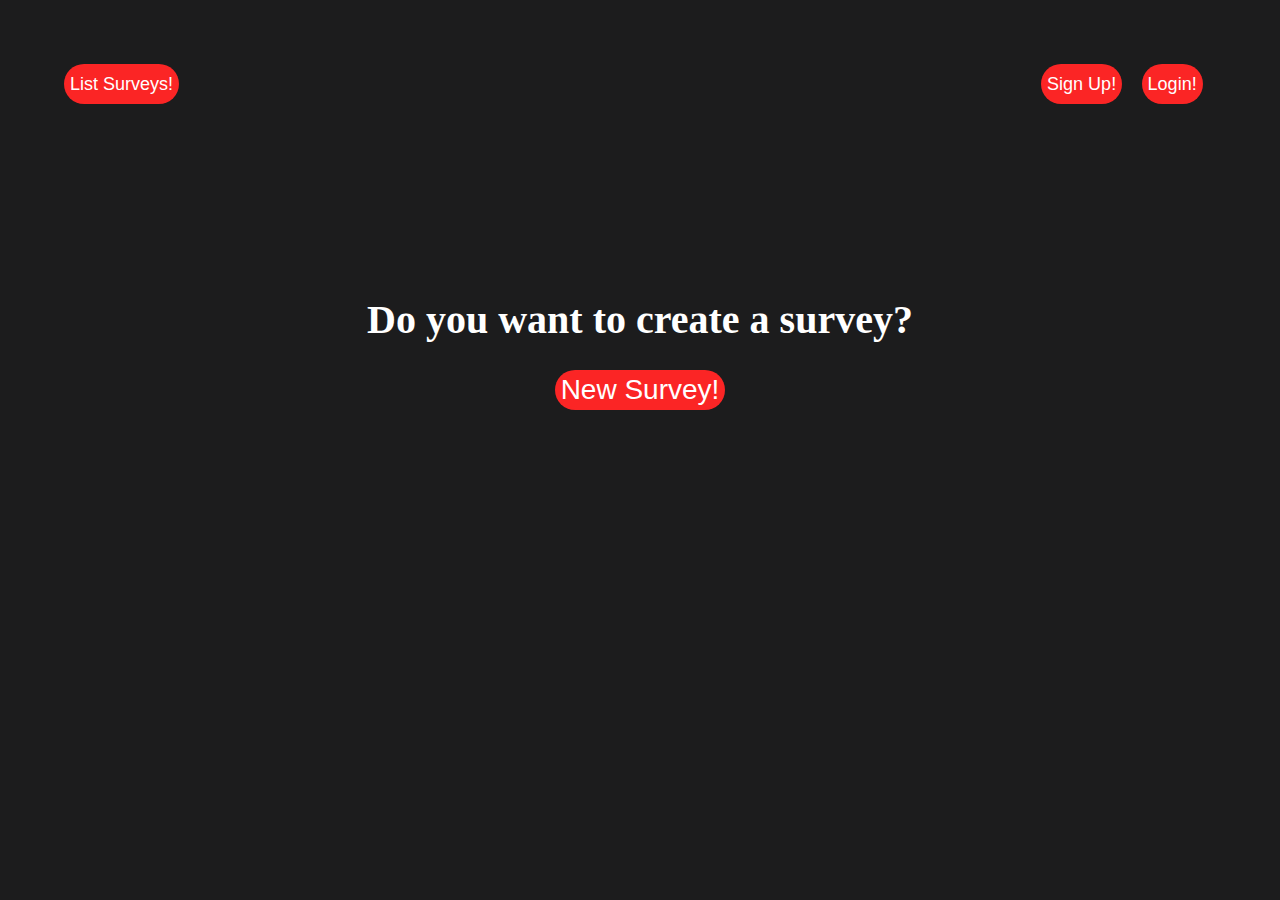
<file: frontend/index.html>
<html>
    <head>
        <title>Home Page Design</title>
        <link rel="stylesheet" type="text/css" href="style2.css" />
        <body>
            <div class="mainbox">
                <button name="btnListSurvey" onclick="document.location = 'listSurvey.html'">List Surveys!</button>
                <button name="btnRegister" onclick="document.location = 'register.html'">Sign Up!</button>
                <button name="btnLogin" onclick="document.location = 'login.html'">Login!</button>
            </div>
            <h1>Do you want to create a survey?</h1>
            <button name="btnCreateSurvey" onclick="document.location = 'createSurvey2.html'">New Survey!</button>
        </body>
    </head>
</html>
</file>
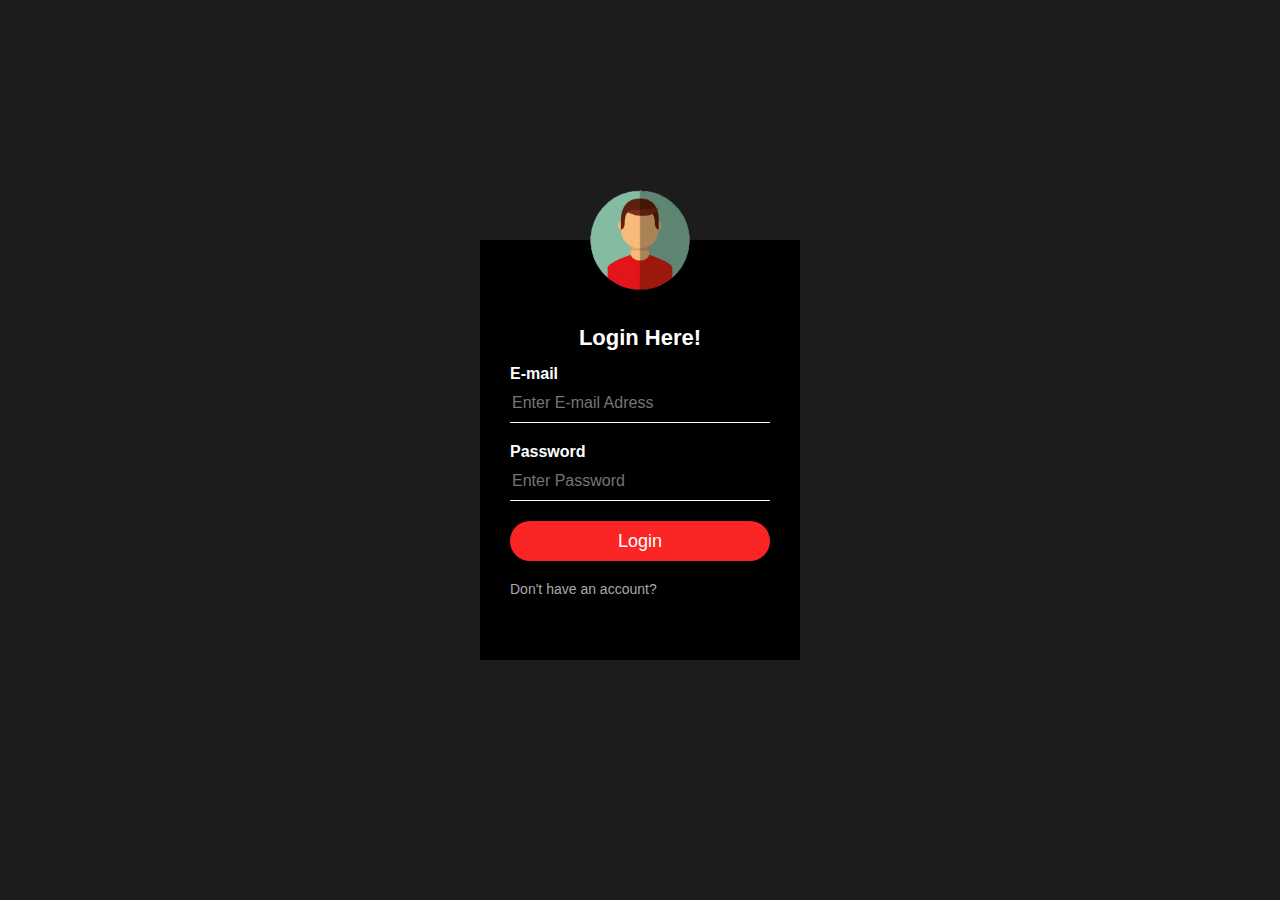
<file: frontend/createSurvey2.html>
<html>
    <head>
        <link
            rel="stylesheet"
            href="https://stackpath.bootstrapcdn.com/bootstrap/4.4.1/css/bootstrap.min.css"
            integrity="sha384-Vkoo8x4CGsO3+Hhxv8T/Q5PaXtkKtu6ug5TOeNV6gBiFeWPGFN9MuhOf23Q9Ifjh"
            crossorigin="anonymous"
        />
        <link rel="stylesheet" type="text/css" href="style3.css" />
        <script type="text/javascript" src="https://ajax.googleapis.com/ajax/libs/jquery/2.1.3/jquery.min.js"></script>
    </head>
    <body>
        <div class="surveyTitle">
            <label class="labelSurveyTitle">Enter the title of survey:</label>
            <input type="text" class="form-control" placeholder="Title" id="surveyTitle" />
        </div>

        <div class="form-check">
            <label class="form-check-label" for="term"> <input type="checkbox" class="form-check-input" id="terms" />I accept that this survey is public </label>
        </div>

        <div class="dueDate">
            <input type="date" class="form-control" placeholder="Due Date" id="surveyFinishDate" />
        </div>

        <div>
            <button type="submit" id="surveySave" class="btn btnSave" onclick="saveSurvey()">
                Save the Survey!
            </button>
        </div>

        <div class="form-grop">
            <select class="form-control-sm" id="select-box">
                <option value="2">Multiple Single-Choice Question</option>
                <option value="3">Multiple Multi-Choice Question</option>
                <option value="1">Open-Ended Question</option>
            </select>
        </div>

        <button type="submit" class="btn add" id="addQuestion" onclick="addFunction()">
            Add
        </button>
        <div class="myList" id="myList1"></div>
        <div id="questions" class="surveyBox"></div>

        <div id="firstQuestion" style="display: none;">
            <div class="questionBox" id="Soru">
                <input type="text" class="form-control" id="Qtext" placeholder="Enter the question here" />
                <div class="optionClass">
                    <input type="text" class="form-control-sm option" name="optionText1" placeholder="Enter the option here" />
                    <input type="text" class="form-control-sm option" name="optionText2" placeholder="Enter the option here" />
                </div>
                <button type="submit" class="btn btnOption" id="addOption">
                    Add another option
                </button>
                <button type="submit" class="btn btnDelete" id="deleteQuestion">
                    Delete!
                </button>
                <button type="submit" class="btn btnSaveQuestion" id="saveQuestion">
                    Save!
                </button>
            </div>
        </div>
        <div id="secondQuestion" style="display: none;">
            <div class="questionBox">
                <input type="text" class="form-control" id="SoruMetni" placeholder="Enter the question here" />
                <textarea type="text" class="form-control-sm answer" disabled="disabled" placeholder="Answer" rows="7"></textarea>
                <button type="submit" class="btn btnDelete" id="deleteQuestion">
                    Delete!
                </button>
                <button type="submit" class="btn btnSaveQuestion" id="saveQuestion">
                    Save!
                </button>
            </div>
        </div>

        <script src="createSurvey.js"></script>
        <script src="createSurvey2.js"></script>
    </body>
</html>
</file>
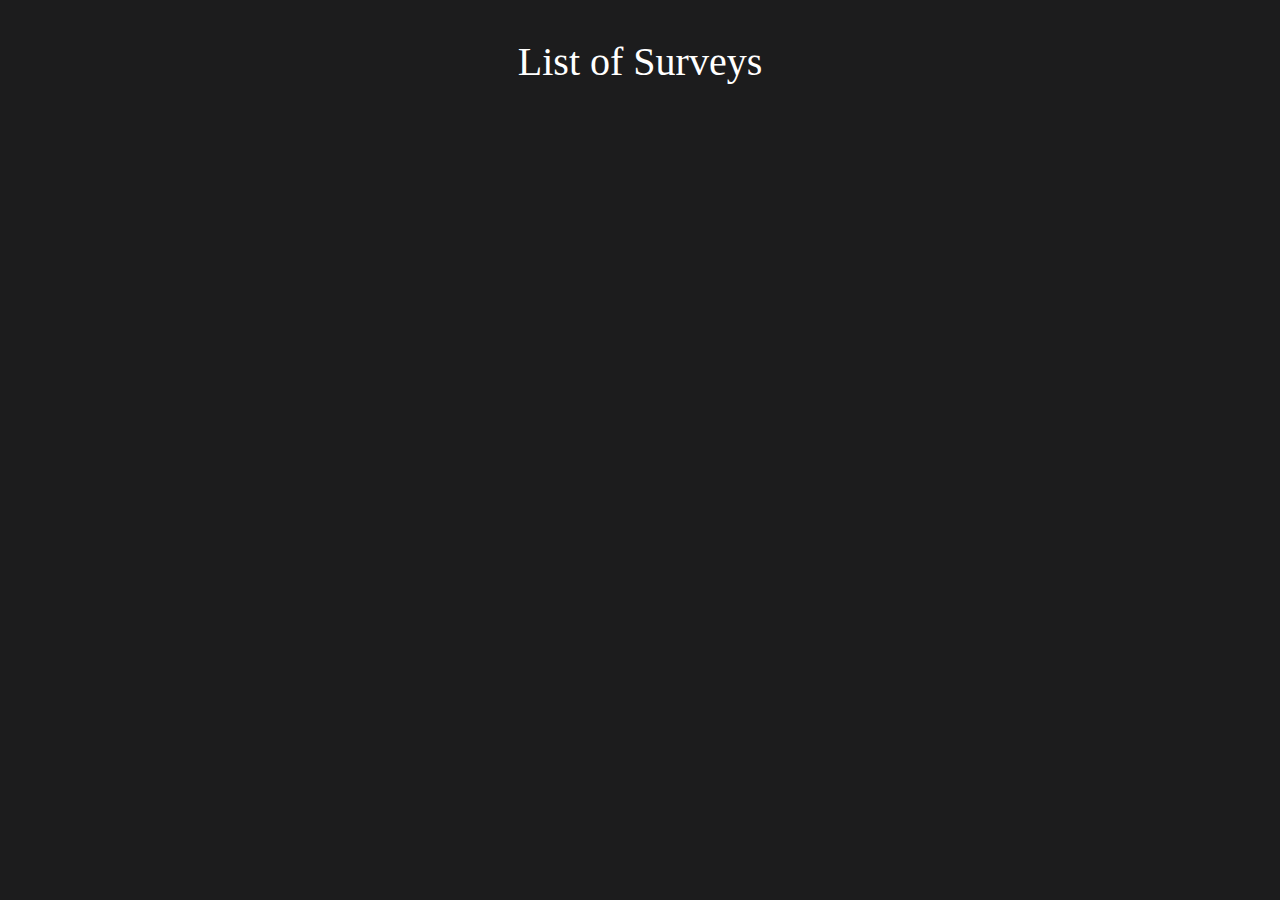
<file: frontend/listSurvey.html>
<html>
    <head>
        <link
            rel="stylesheet"
            href="https://stackpath.bootstrapcdn.com/bootstrap/4.4.1/css/bootstrap.min.css"
            integrity="sha384-Vkoo8x4CGsO3+Hhxv8T/Q5PaXtkKtu6ug5TOeNV6gBiFeWPGFN9MuhOf23Q9Ifjh"
            crossorigin="anonymous"
        />
        <link rel="stylesheet" type="text/css" href="style3.css" />
        <script type="text/javascript" src="https://ajax.googleapis.com/ajax/libs/jquery/2.1.3/jquery.min.js"></script>
    </head>

    <body>
        <h1>List of Surveys</h1>
        <div class="container"></div>
        <script type="text/javascript" src="./list.js"></script>
    </body>
</html>
</file>
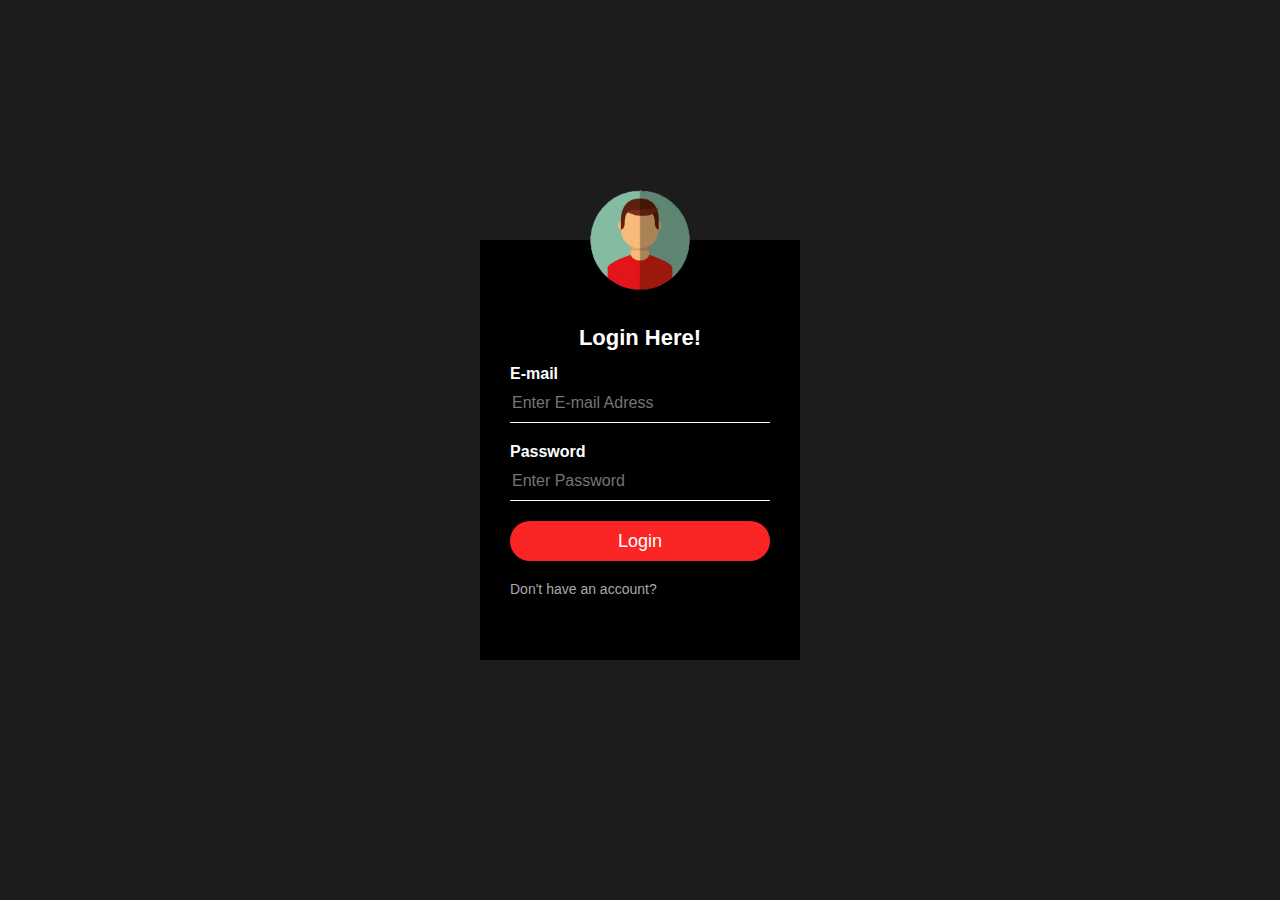
<file: frontend/login.html>
<html>
    <head>
        <title>Login Form Design</title>
        <link rel="stylesheet" type="text/css" href="style.css" />
        <script type="text/javascript" src="https://ajax.googleapis.com/ajax/libs/jquery/2.1.3/jquery.min.js"></script>
    </head>
    <body>
        <div class="loginbox">
            <img src="avatar.png" class="avatar" />
            <h1>Login Here!</h1>
            <form>
                <p>E-mail</p>
                <input type="email" id="email" name="" placeholder="Enter E-mail Adress" />
                <p>Password</p>
                <input type="password" id="password" name="" placeholder="Enter Password" />

                <input href="#" id="login" type="button" class="btnLoginReg" name="" value="Login" onclick="login1()" />
                <a href="#" onclick="document.location = 'register.html'">Don't have an account?</a>
            </form>
        </div>
        <script src="user.js"></script>
    </body>
</html>
</file>
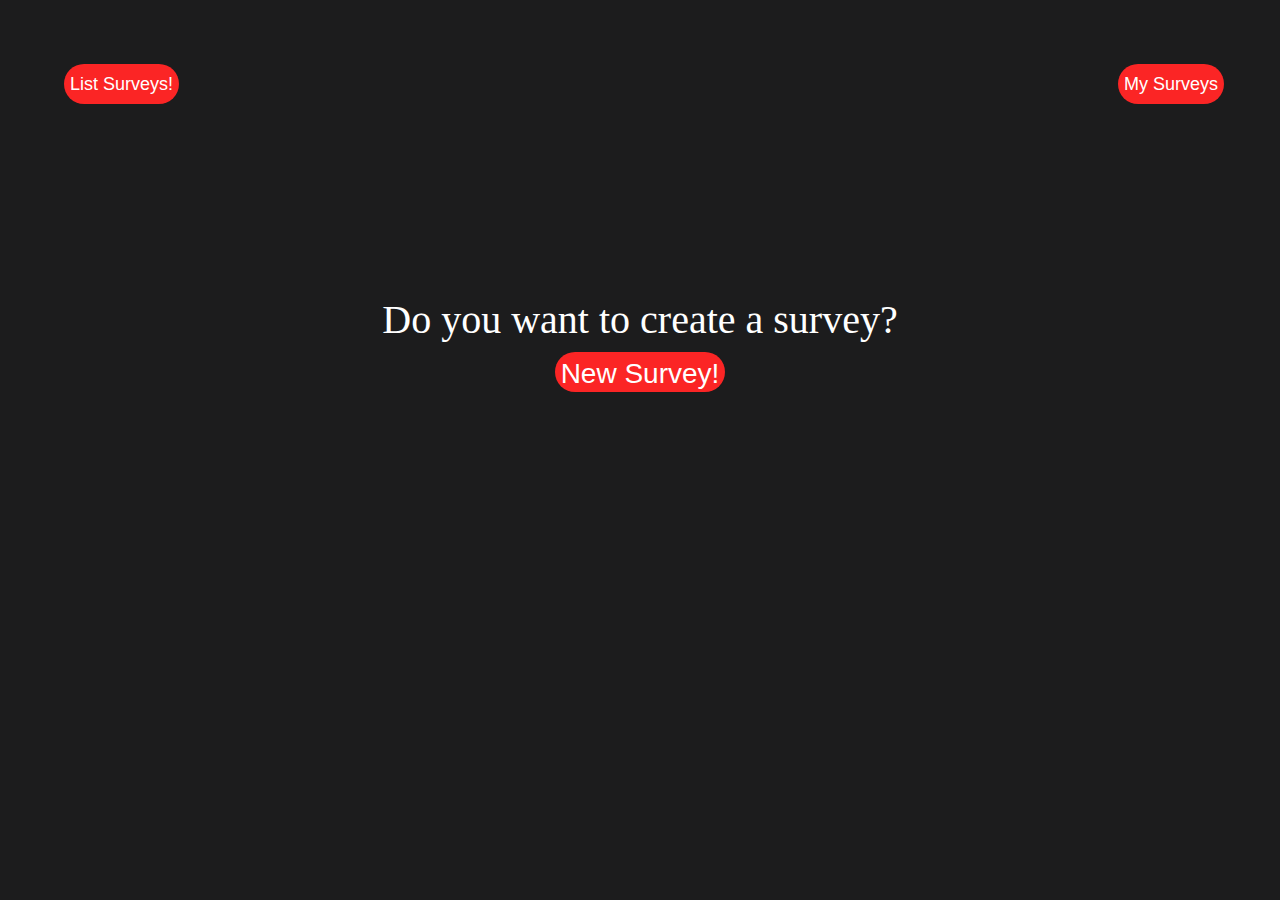
<file: frontend/profile.html>
<html>
    <head>
        <link
            rel="stylesheet"
            href="https://stackpath.bootstrapcdn.com/bootstrap/4.4.1/css/bootstrap.min.css"
            integrity="sha384-Vkoo8x4CGsO3+Hhxv8T/Q5PaXtkKtu6ug5TOeNV6gBiFeWPGFN9MuhOf23Q9Ifjh"
            crossorigin="anonymous"
        />
        <link rel="stylesheet" type="text/css" href="style2.css" />

        <body>
            <div class="mainbox">
                <button name="btnListSurvey" onclick="document.location = 'listSurvey.html'">List Surveys!</button>
                <button name="btnMySurveys" class="btnMySurveys" onclick="document.location = 'mySurveys.html'">My Surveys</button>
            </div>
            <h1>Do you want to create a survey?</h1>
            <button name="btnCreateSurvey" onclick="document.location = 'createSurvey2.html'">New Survey!</button>
        </body>
    </head>
</html>
</file>
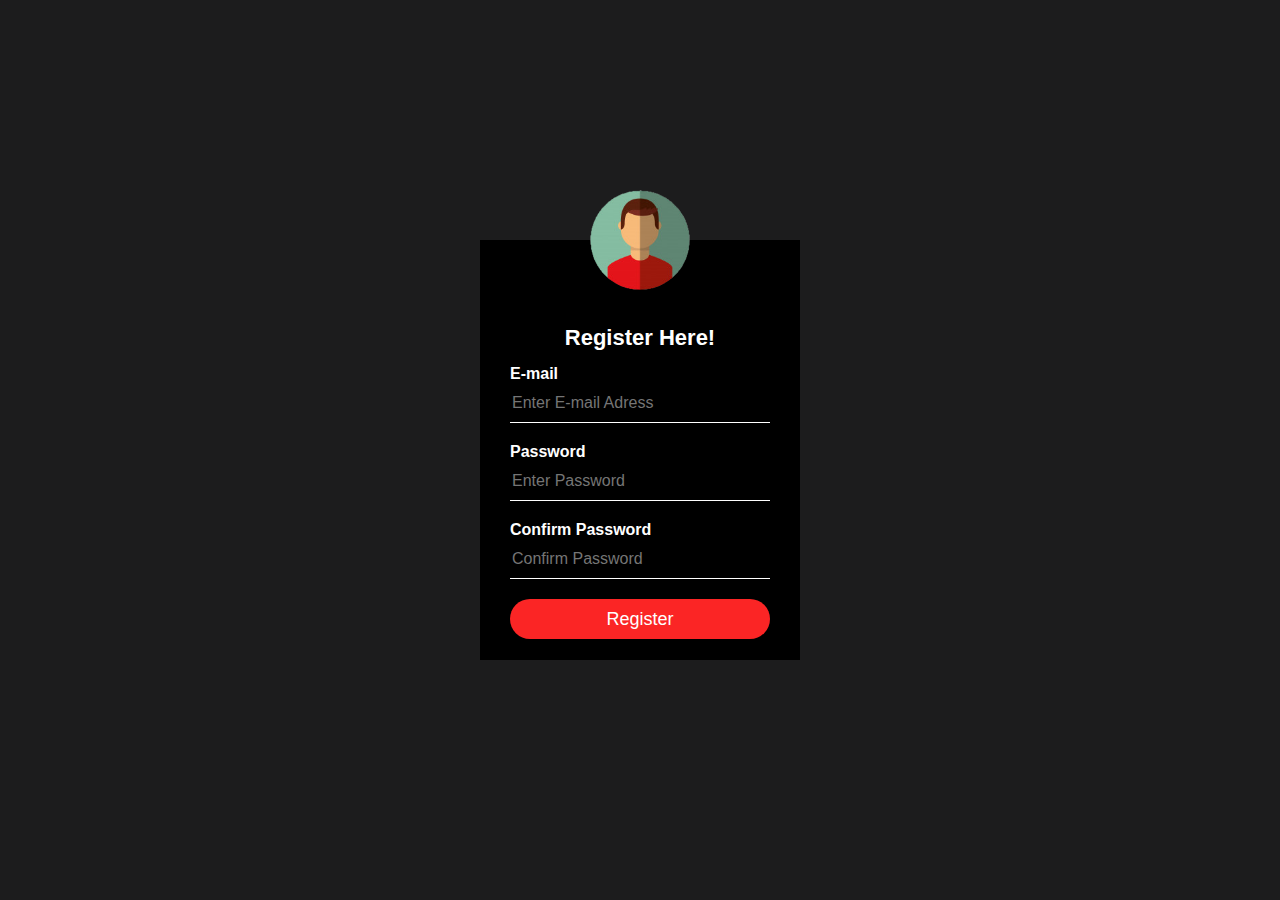
<file: frontend/register.html>
<html>
    <head>
        <title>Register Form Design</title>
        <link rel="stylesheet" type="text/css" href="style.css" />
        <script type="text/javascript" src="https://ajax.googleapis.com/ajax/libs/jquery/2.1.3/jquery.min.js"></script>
    </head>
    <body>
        <div class="loginbox">
            <img src="avatar.png" class="avatar" />
            <h1>Register Here!</h1>
            <form>
                <p>E-mail</p>
                <input type="email" name="" id="email" placeholder="Enter E-mail Adress" />
                <p>Password</p>
                <input type="password" id="password" name="" placeholder="Enter Password" />
                <p>Confirm Password</p>
                <input type="password" id="confirmPassword" name="" placeholder="Confirm Password" />
                <input href="#" onclick="register()" type="button" class="btnLoginReg" name="" value="Register" />
            </form>
        </div>
        <script src="user.js"></script>
    </body>
</html>
</file>
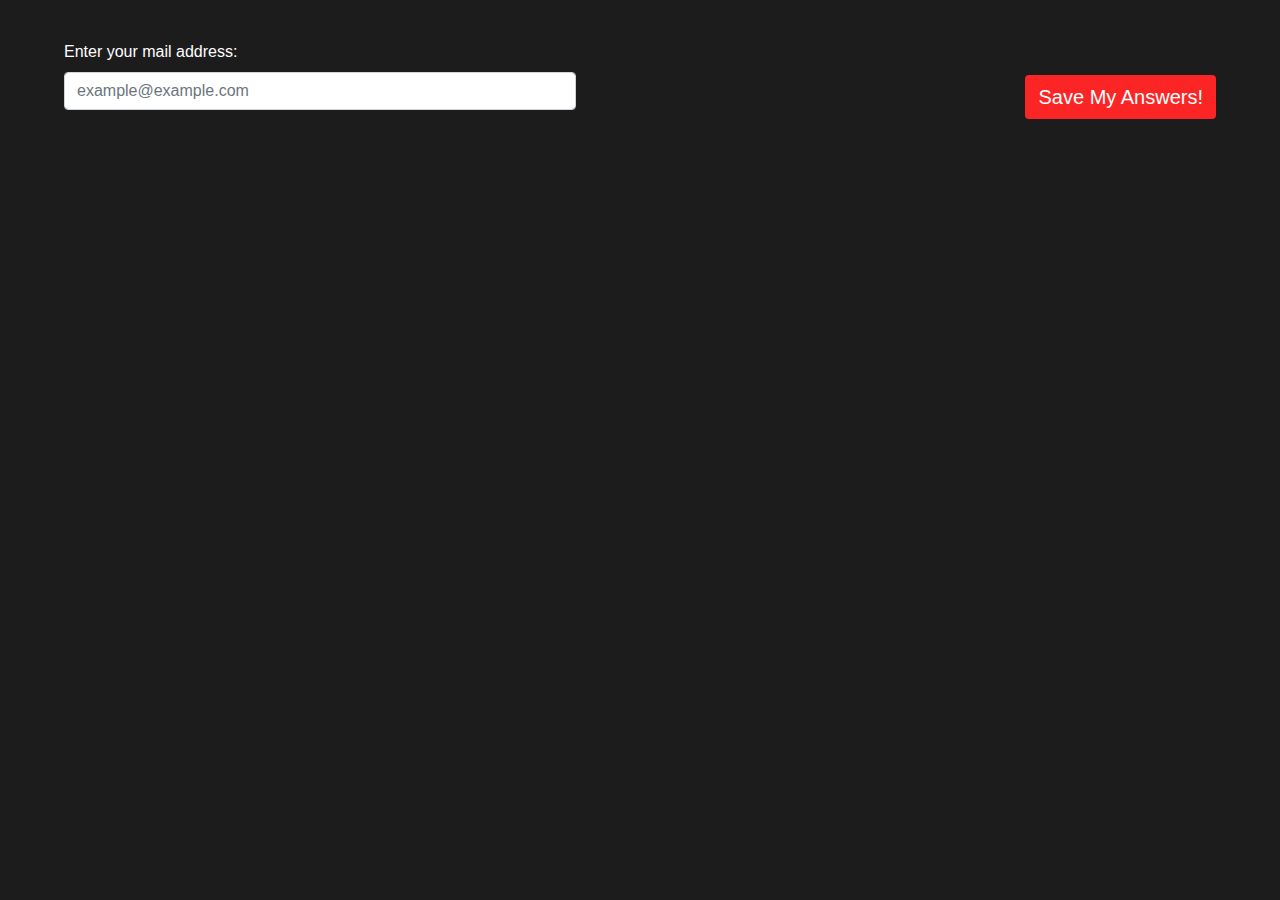
<file: frontend/survey.html>
<html>
    <head>
        <link
            rel="stylesheet"
            href="https://stackpath.bootstrapcdn.com/bootstrap/4.4.1/css/bootstrap.min.css"
            integrity="sha384-Vkoo8x4CGsO3+Hhxv8T/Q5PaXtkKtu6ug5TOeNV6gBiFeWPGFN9MuhOf23Q9Ifjh"
            crossorigin="anonymous"
        />
        <link rel="stylesheet" type="text/css" href="style3.css" />

        <script type="text/javascript" src="https://ajax.googleapis.com/ajax/libs/jquery/2.1.3/jquery.min.js"></script>
    </head>
    <body>
        <form class="survey">
            <div class="surveyMail">
                <label class="labelSurveyMail">Enter your mail address:</label>
                <input id="email" type="email" class="form-control" placeholder="example@example.com" />
            </div>

            <div>
                <button type="submit" class="btn btnSaveSurvey">
                    Save My Answers!
                </button>
            </div>
        </form>

        <script type="text/javascript" src="./answer.js"></script>
    </body>
</html>
</file>
<file: frontend/style2.css>
body {
    margin: 0;
    padding: 0;
    background-color: rgb(28, 28, 29);
    background-size: cover;
    background-position: center;
    font-family: sans-serif;
}
.mainbox {
    margin-top: 5%;
}

h1 {
    text-align: center;
    font-size: 40px;
    color: #fff;
    font-family: Georgia, 'Times New Roman', Times, serif;
    margin-top: 15%;
}

button[name='btnCreateSurvey'] {
    border: none;
    outline: none;
    height: 40px;
    background: #fb2525;
    color: #fff;
    font-size: 28px;
    border-radius: 20px;
    display: block;
    margin-left: auto;
    margin-right: auto;
}

button[name='btnCreateSurvey']:hover {
    cursor: pointer;
    background: rgb(240, 164, 23);
    color: #fff;
}

.mainbox button[name='btnListSurvey'] {
    border: none;
    outline: none;
    height: 40px;
    background: #fb2525;
    color: #fff;
    font-size: 18px;
    border-radius: 20px;
    margin-left: 5%;
}

.mainbox button[name='btnListSurvey']:hover {
    cursor: pointer;
    background: rgb(240, 164, 23);
    color: #fff;
}

.mainbox button[name='btnLogin'] {
    border: none;
    outline: none;
    height: 40px;
    background: #fb2525;
    color: #fff;
    font-size: 18px;
    border-radius: 20px;
    margin-left: 15px;
}

.mainbox button[name='btnLogin']:hover {
    cursor: pointer;
    background: rgb(240, 164, 23);
    color: #fff;
}

.mainbox button[name='btnRegister'] {
    border: none;
    outline: none;
    height: 40px;
    background: #fb2525;
    color: #fff;
    font-size: 18px;
    border-radius: 20px;
    margin-left: 67%;
}

.mainbox button[name='btnRegister']:hover {
    cursor: pointer;
    background: rgb(240, 164, 23);
    color: #fff;
}

.btnMySurveys {
    border: none;
    outline: none;
    height: 40px;
    background: #fb2525;
    color: #fff;
    font-size: 18px;
    border-radius: 20px;
    margin-left: 73%;
}
</file>
<file: frontend/style3.css>
body {
    margin: 0;
    padding: 0;
    background-color: rgb(28, 28, 29);
    background-size: cover;
    background-position: center;
    font-family: sans-serif;
}

.fill-blank-answer-div {
    background-color: grey;
}

.pie-chart-extend {
    margin-top: 25px;
    margin-left: 10%;

    padding-bottom: 25px;
}
.container {
    top: 25%;
    left: 20%;
    padding-top: 5%;
    padding-bottom: 10%;
}

.container a[name='a']:hover {
    cursor: pointer;
    background: #fb2525;
    color: #fff;
}

h1 {
    margin-top: 3%;
    color: white;
    text-align: center;
    font-family: Georgia, 'Times New Roman', Times, serif;
}

.labelSurveyTitle {
    color: white;
    margin-top: 20px;
    margin-left: 0%;
    font-size: 20px;
}
.surveyTitle {
    width: 40%;
    margin-left: 5%;
    margin-top: 20px;
}

.form-check {
    color: white;
    float: right;
    margin-right: 5%;
    margin-top: -65px;
    font-size: 18px;
}

.btnSave {
    background-color: #fb2525;
    color: #ffffff;
    float: right;
    margin-right: -15%;
    margin-top: 22px;
    font-size: 20px;
}

.questionLabel {
    color: #ffffff;
    font-size: 14px;
}

.form-grop {
    width: 15%;
    margin-left: 5%;
    margin-top: 10px;
}

.add {
    margin-left: 22%;
    margin-top: -32px;
    color: #ffffff;
    background-color: rgb(56, 56, 56);
    font-size: 14px;
}

.add:hover {
    margin-left: 22%;
    margin-top: -32px;
    color: #fff;
    background-color: rgb(240, 164, 23);
    font-size: 14px;
}

.questionBox {
    background-color: rgb(56, 56, 56);
    width: 50%;
    margin-top: 20px;
    margin-left: 50%;
    transform: translate(-50%, 15%);
    box-sizing: border-box;
    padding: 30px 30px;
}

.questionBox {
    background-color: rgb(56, 56, 56);
    width: 50%;
    margin-top: 20px;
    margin-left: 50%;
    transform: translate(-50%, 15%);
    box-sizing: border-box;
    padding: 30px 30px;
}

.option {
    width: 78%;
    margin-top: 3%;
}

.btnOption {
    background-color: rgb(28, 28, 29);
    color: #ffffff;
    margin-top: 3%;
    font-size: 14px;
}

.btnOption:hover {
    color: #fff;
    background-color: rgb(240, 164, 23);
    margin-top: 3%;
    font-size: 14px;
}

.btnDelete {
    background-color: rgb(240, 164, 23);
    color: white;
    margin-top: 3%;
    font-size: 14px;
    float: right;
}
.btnSaveQuestion {
    background-color: rgb(240, 164, 23);
    color: white;
    margin-top: 3%;
    font-size: 14px;
    float: right;
    margin-right: 1%;
}
.questionBox2 {
    background-color: rgb(56, 56, 56);
    width: 50%;
    height: 260px;
    margin-top: 15px;
    margin-left: 50%;
    transform: translate(-50%, 0%);
    box-sizing: border-box;
    padding: 30px 30px;
}

.answer {
    margin-top: 3%;
    width: 100%;
    height: 100px;
}

.btnSaveSurvey {
    background-color: #fb2525;
    color: #ffffff;
    float: right;
    margin-right: 5%;
    margin-top: -35px;
    font-size: 20px;
}

.question {
    color: #fff;
}

.labelSurveyMail {
    color: white;
    margin-top: 20px;
    margin-left: 0%;
    font-size: 16px;
}

.surveyMail {
    width: 40%;
    margin-left: 5%;
    margin-top: 20px;
}

.surveyBox {
    background-color: rgb(56, 56, 56);
    width: 50%;
    height: auto;
    margin-top: 45px;
    margin-left: 50%;
    transform: translate(-50%, 0%);
    box-sizing: border-box;
    padding: 0px 30px;
}

.questionText {
    font-size: 20px;
    color: black;
}

.myList {
    margin-bottom: 60px;
}

.question-textarea {
    width: 100%;
    height: 200px;
    background-color: rgb(206, 198, 198);
}

.radio {
    color: black;
}

.radio-option {
    margin-top: 15px;
}

.note {
    color: gray;
}

.dueDate {
    width: 15%;
    float: right;
    margin-right: 5%;
    margin-top: -30px;
}

.btnDeleteMySurvey {
    background-color: #fb2525;
    color: white;
    margin-top: -45px;
    font-size: 14px;
    float: right;
    margin-right: -20%;
}

.btnResultMySurvey {
    background-color: cyan;
    color: black;
    margin-top: -45px;
    font-size: 14px;
    float: right;
    margin-right: -9%;
}

.toggle {
    margin-left: -11%;
    margin-top: -40px;
}

.result-open-ended {
    color: white;
    margin-top: 25px;
    margin-left: 10%;
    padding-bottom: 25px;
}

.result-multi-single {
    color: white;
    margin-top: 25px;
    margin-left: 10%;
    padding-bottom: 25px;
}

.result-multi-multi {
    color: white;
    margin-top: 25px;
    margin-left: 10%;
    padding-bottom: 25px;
}

.result-open-ended-question {
    font-size: 25;
}

.result-multi-single-question {
    font-size: 25;
}

.result-multi-multi-question {
    font-size: 25;
}

.btnExport {
    float: right;
    margin-right: 25px;
    background-color: green;
    color: white;
}
</file>
<file: frontend/style.css>
body {
    margin: 0;
    padding: 0;
    background-color: rgb(28, 28, 29);
    background-size: cover;
    background-position: center;
    font-family: sans-serif;
}
.loginbox {
    width: 320px;
    height: 420px;
    background: #000;
    color: #fff;
    top: 50%;
    left: 50%;
    position: absolute;
    transform: translate(-50%, -50%);
    box-sizing: border-box;
    padding: 70px 30px;
}
.avatar {
    width: 100px;
    height: 100px;
    border-radius: 50%;
    position: absolute;
    top: -50px;
    left: calc(50% - 50px);
}

h1 {
    text-align: center;
    font-size: 22px;
}

.loginbox p {
    margin: 0;
    padding: 0;
    font-weight: bold;
}

.loginbox input {
    width: 100%;
    margin-bottom: 20px;
}

.loginbox input[type='email'],
input[type='password'] {
    border: none;
    border-bottom: 1px solid #fff;
    background: transparent;
    outline: none;
    height: 40px;
    color: #fff;
    font-size: 16px;
}

.loginbox input[type='submit']:hover {
    cursor: pointer;
    background: #ffc107;
    color: #000;
}

.loginbox a {
    text-decoration: none;
    font-size: 14px;
    color: darkgray;
}

.loginbox a:hover {
    color: #ffc107;
}

.btnLoginReg {
    border: none;
    outline: none;
    height: 40px;
    background: #fb2525;
    color: #fff;
    font-size: 18px;
    border-radius: 20px;
}

.btnLoginReg:hover {
    cursor: pointer;
    background: #ffc107;
    color: #000;
}
</file>
